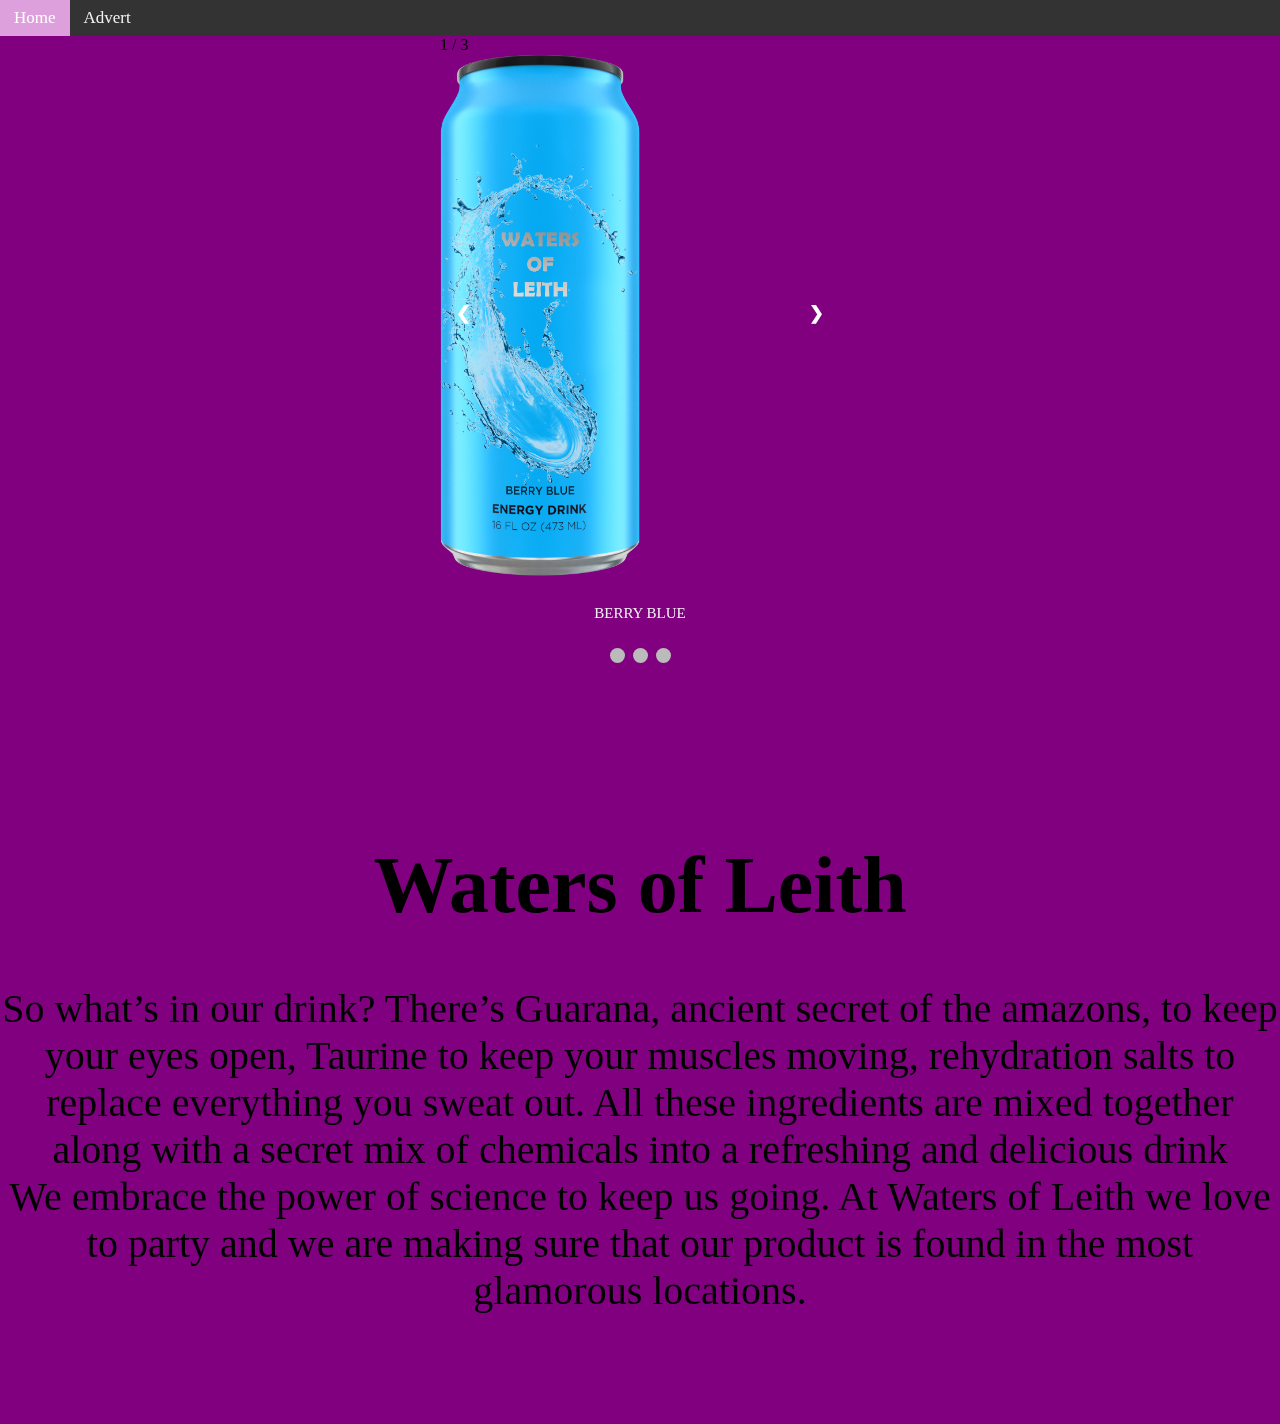
<file: index.html>
<!DOCTYPE html>
<html lang="en">
<head>
    <title>Waters of Leith</title>
    <meta charset="utf-8">
    <link rel="stylesheet" href="css/main.css">
    <link rel="stylesheet" href="https://cdnjs.cloudflare.com/ajax/libs/font-awesome/4.7.0/css/font-awesome.min.css">
    <script src="js/main.js" defer></script>
    <meta name="viewport" content="width=device-width, initial-scale=1.0">
    
</head>
<body>
    

<div class="topnav" id="myTopnav">
  <a href="index.html" class="active">Home</a>
  <a href="scene1.html">Advert</a>
  <a href="javascript:void(0);" class="icon" onclick="myFunction()">
    <i class="fa fa-bars"></i>
  </a>
</div>

 <!-- Slideshow container -->
 <div class="slideshow-container">

    <!-- Full-width images with number and caption text -->
    <div class="mySlides fade">
      <div class="numbertext">1 / 3</div>
      <img src="../assets/img/BLUE.png" style="width:50%">
      <div class="text">BERRY BLUE</div>
    </div>
  
    <div class="mySlides fade">
      <div class="numbertext">2 / 3</div>
      <img src="../assets/img/PURPLE.png" style="width:50%">
      <div class="text">GRAPE</div>
    </div>
  
    <div class="mySlides fade">
      <div class="numbertext">3 / 3</div>
      <img src="../assets/img/LIME.png" style="width:50%">
      <div class="text">CITRUS MIST</div>
    </div>
  
    <!-- Next and previous buttons -->
    <a class="prev" onclick="plusSlides(-1)">&#10094;</a>
    <a class="next" onclick="plusSlides(1)">&#10095;</a>
  </div>
  <br>
  
  <!-- The dots/circles -->
  <div style="text-align:center">
    <span class="dot" onclick="currentSlide(1)"></span>
    <span class="dot" onclick="currentSlide(2)"></span>
    <span class="dot" onclick="currentSlide(3)"></span>
  </div> 

  <div class="about">
    <h1>Waters of Leith</h1>
    <p>So what’s in our drink?
        There’s Guarana, ancient secret of the amazons,
         to keep your eyes open, Taurine to keep your muscles moving,
          rehydration salts to replace everything you sweat out. 
           All these ingredients are mixed together along with a secret mix of chemicals
            into a refreshing and delicious drink<br>We embrace the power of science to keep us going.
              At Waters of Leith we love to party and we are making sure that our product is found in
               the most glamorous locations.</p>
    
  </div>
</body>
</html>
</file>
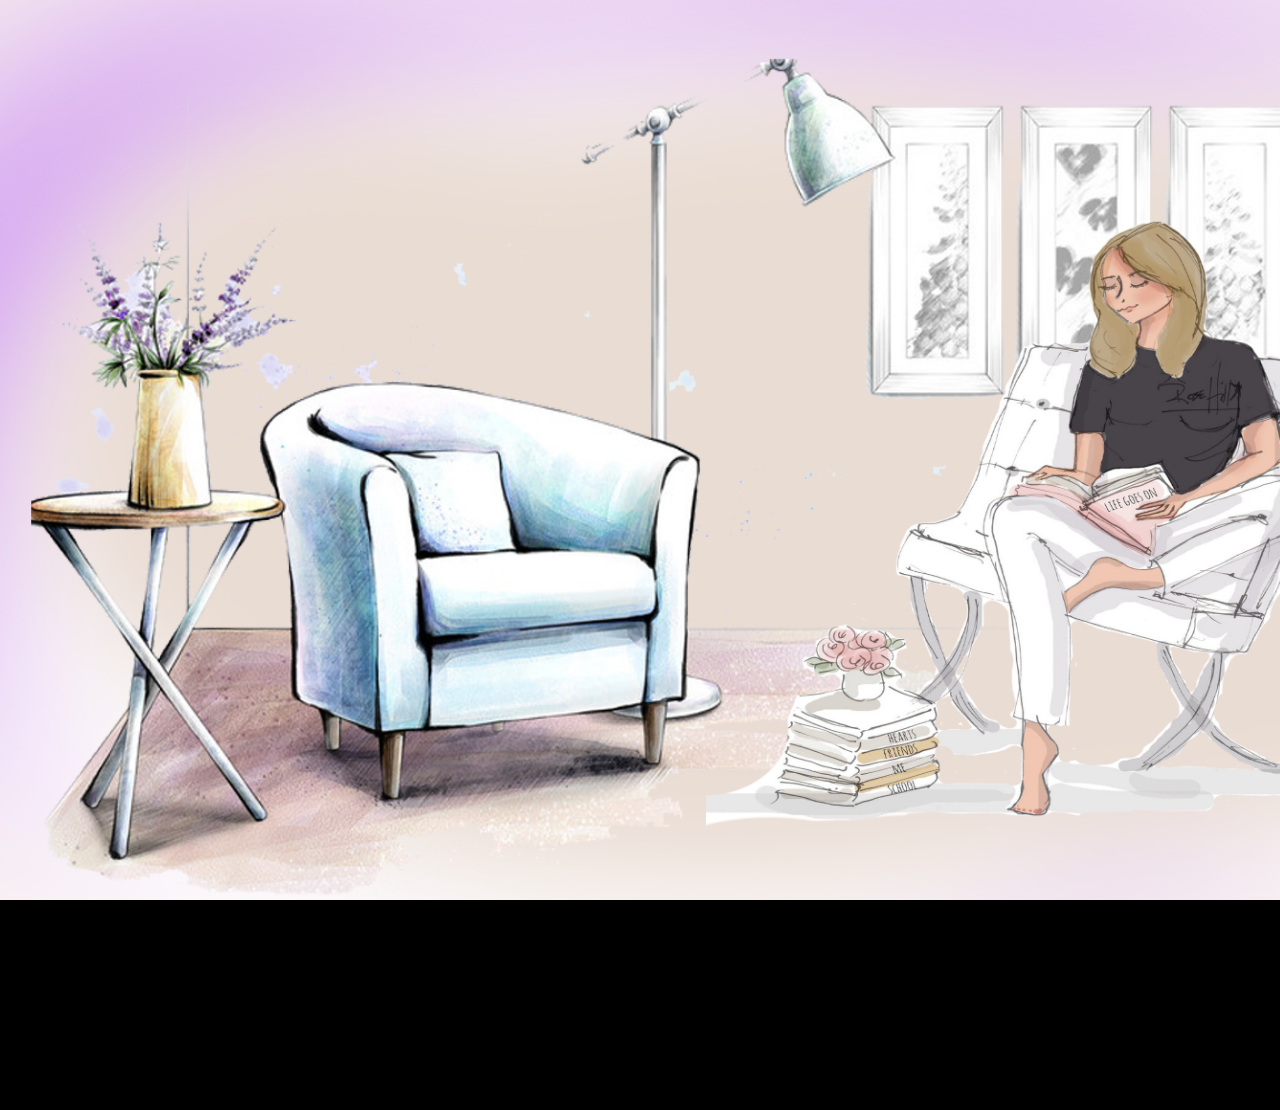
<file: scene1.html>
<!DOCTYPE html>
<html lang="en">
    <head>
        <title>Waters of Leith</title>
        <meta charset="utf-8">
        <link rel="stylesheet" href="css/scene1.css">
        <script src="js/scroll.js" defer></script>

    </head>
    <body>
        <div class="world">
            
            <div class="float depth10 figure0"></div>
            <div class="float depth15 figure1"></div>
            <div class="float depth15 figure2"></div>
            <div class="float depth10 figure3"></div>
            <div class="float depth15 figure4"></div>
            <div class="float depth5 figure5"></div>
            <div class="float depth10 figure6"></div>
            <div class="float depth15 figure7"></div>
            <div class="float depth10 figure8"></div>
            <div class="float depth15 figure9"></div>
            <div class="float depth5 figure10"></div>
            <div class="float depth10 figure11"></div>
            <div class="float depth15 figure12"></div>
            <div class="float depth15 figure13"></div>
            <div class="float depth5 figure14"></div>
            <div class="float depth10 figure15"></div>
            <a href="scene2.html"><div class="float depth10 figure16"></div></a>
            
          </div>
    </body>
</html>
</file>
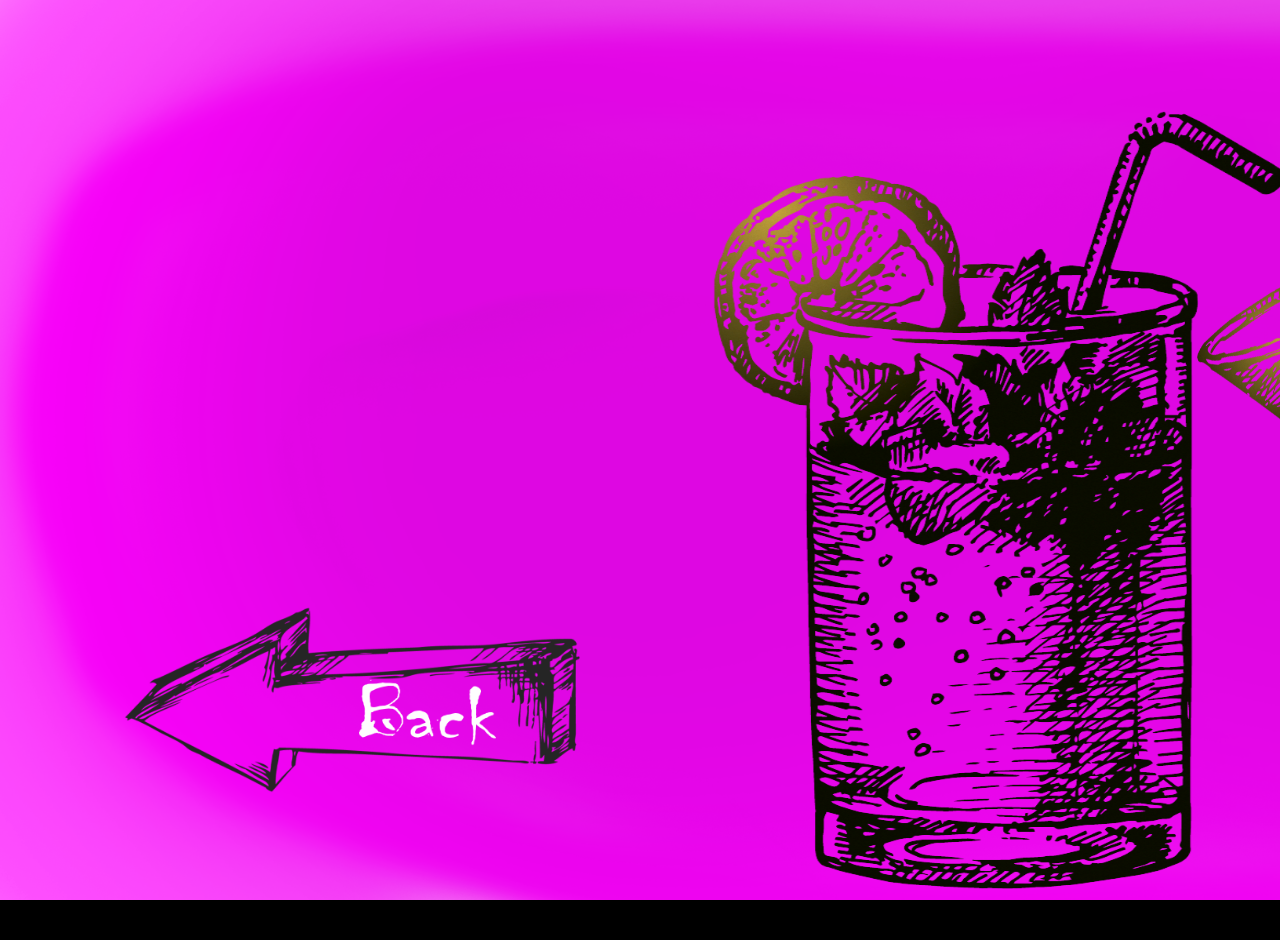
<file: scene2.html>
<!DOCTYPE html>
<html lang="en">
    <head>
        <title>Waters of Leith</title>
        <meta charset="utf-8">
        <link rel="stylesheet" href="css/scene2.css">
        <script src="js/scroll.js" defer></script>

    </head>
    <body>
        <div class="world">
            
            
            <a href="scene1.html"><div class="float depth10 figure0"></div></a>
            <div class="float depth15 figure1"></div>
            <div class="float depth15 figure2"></div>
            <div class="float depth10 figure3"></div>
            <div class="float depth15 figure4"></div>
            <div class="float depth15 figure5"></div>
            <div class="float depth15 figure6"></div>
            <div class="float depth15 figure7"></div>
            <div class="float depth10 figure8"></div>
            <div class="float depth5 figure9"></div>
            <div class="float depth5 figure10"></div>
            <div class="float depth5 figure11"></div>
            <div class="float depth5 figure12"></div>
            <div class="float depth5 figure13"></div>
            <div class="float depth5 figure14"></div>
            <div class="float depth10 figure15"></div>
            <div class="float depth10 figure16"></div>
            <div class="float depth5 figure17"></div>
            <div class="float depth10 figure18"></div>
            <a href="index.html"><div class="float depth10 figure19"></div></a>
            <div class="float depth10 figure20"><p>"Sleep is for losers, live your dream instead"</p></div>
            
            
          </div>
    </body>
</html>
</file>
<file: css/main.css>
html {
    height: 100%;
  }
  
  body { 
    
    margin:0;
    padding:0;
    perspective: 100px;
    perspective-origin: 4000px 500px;
    transform-style: preserve-3d;
    height: 100%;
    width: 100%;
    background-color: purple;
  }

  .about{
    padding: 70px 0;
    font-size: 30pt;
    text-align: center;
  }
 

/* Add a black background color to the top navigation */
 .topnav {
    background-color: #333;
    overflow: hidden;
  }
  
  /* Style the links inside the navigation bar */
  .topnav a {
    float: left;
    display: block;
    color: #f2f2f2;
    text-align: center;
    padding: 8px 14px;
    text-decoration: none;
    font-size: 17px;
  }
  
  /* Change the color of links on hover */
  .topnav a:hover {
    background-color: #ddd;
    color: black;
  }
  
  /* Add an active class to highlight the current page */
  .topnav a.active {
    background-color: plum;
    color: white;
  }
  
  /* Hide the link that should open and close the topnav on small screens */
  .topnav .icon {
    display: none;
  } 

   /* When the screen is less than 600 pixels wide, hide all links, except for the first one ("Home"). Show the link that contains should open and close the topnav (.icon) */
@media screen and (max-width: 600px) {
    .topnav a:not(:first-child) {display: none;}
    .topnav a.icon {
      float: right;
      display: block;
    }
  }
  
  /* The "responsive" class is added to the topnav with JavaScript when the user clicks on the icon. This class makes the topnav look good on small screens (display the links vertically instead of horizontally) */
  @media screen and (max-width: 600px) {
    .topnav.responsive {position: relative;}
    .topnav.responsive a.icon {
      position: absolute;
      right: 0;
      top: 0;
    }
    .topnav.responsive a {
      float: none;
      display: block;
      text-align: left;
    }
  } 


  /*********************************************************************/

  * {box-sizing:border-box}

/* Slideshow container */
.slideshow-container {
  max-width: 400px;
  position: relative;
  margin: auto;
  
}

/* Hide the images by default */
.mySlides {
  display: none;
}

/* Next & previous buttons */
.prev, .next {
  cursor: pointer;
  position: absolute;
  top: 50%;
  width: auto;
  margin-top: -22px;
  padding: 16px;
  color: white;
  font-weight: bold;
  font-size: 18px;
  transition: 0.6s ease;
  border-radius: 0 3px 3px 0;
  user-select: none;
}

/* Position the "next button" to the right */
.next {
  right: 0;
  border-radius: 3px 0 0 3px;
}

/* On hover, add a black background color with a little bit see-through */
.prev:hover, .next:hover {
  background-color: rgba(0,0,0,0.8);
}

/* Caption text */
.text {
  color: #f2f2f2;
  font-size: 15px;
  padding: 8px 12px;
  position: absolute;
  bottom: -50px;
  width: 100%;
  text-align: center;
}



/* The dots/bullets/indicators */
.dot {
  cursor: pointer;
  height: 15px;
  width: 15px;
  margin: 50px 2px;
  background-color: #bbb;
  border-radius: 50%;
  display: inline-block;
  transition: background-color 0.6s ease;
}

.active, .dot:hover {
  background-color: #717171;
}

/* Fading animation */
.fade {
  -webkit-animation-name: fade;
  -webkit-animation-duration: 1.5s;
  animation-name: fade;
  animation-duration: 1.5s;
}

@-webkit-keyframes fade {
  from {opacity: .4}
  to {opacity: 1}
}

@keyframes fade {
  from {opacity: .4}
  to {opacity: 1}
}
</file>
<file: css/scene1.css>
html {
    height: 100%;
    overflow-y: scroll;
    overflow-x: scroll;
  }
  
  body { 
    overflow-y: hidden;
    overflow-x: scroll;
    margin:0;
    padding:0;
    perspective: 100px;
    perspective-origin: 4000px 500px;
    transform-style: preserve-3d;
    height: 100%;
    width: 100%;
    background-color: black;
  }
  
  .world {
    position: relative;
    left: 0;
    top: 0;
    width: 7500px;
    height: 100%;
    transform-style: inherit;
    transform: translateZ(0px);
    z-index: 0;
    background-image: url("../assets/img/scene1/colorbg.png") !important;
    background-repeat: no-repeat;
    background-size: 50% / cover;
  }


  .figure0 {
    left: 400px;
    top: 80px;
    height: 800px;
    width: 1200px;
    background-image: url("../assets/img/scene1/chair.png") !important;
    background-size:  1200px 800px;
}


.figure1 {
    left: 1200px;
    top: 200px;
    height: 600px;
    width: 600px;
    background-image: url("../assets/img/scene1/book.png") !important;
    background-size: 600px 600px;
}

.figure2 {
    left: 1500px;
    top: 110px;
    height: 1000px;
    width: 1000px;
    background-image: url("../assets/img/scene1/aunt.png") !important;
    background-size: 1000px 1000px;
}

.figure3 {
  left: 2600px;
  top: 100px;
  height: 800px;
  width: 800px;
  background-image: url("../assets/img/scene1/brush.png") !important;
  background-size: 800px 800px;
}

.figure4 {
  left: 3100px;
  top: 240px;
  height: 600px;
  width: 600px;
  background-image: url("../assets/img/scene1/nail.png") !important;
  background-size: 600px 600px;
}

.figure5 {
  left: 3100px;
  top: 300px;
  height: 600px;
  width: 600px;
  background-image: url("../assets/img/scene1/lash_brush.png") !important;
  background-size: 600px 600px;
}

.figure6 {
  left: 3600px;
  top: 300px;
  height: 600px;
  width: 600px;
  background-image: url("../assets/img/scene1/bath.png") !important;
  background-size: 600px 600px;
}

.figure7 {
  left: 4300px;
  top: 40px;
  height: 600px;
  width: 400px;
  background-image: url("../assets/img/scene1/brushSmall.png") !important;
  background-size: 400px 714px;
}

.figure8 {
  left: 4300px;
  top: 100px;
  height: 800px;
  width: 800px;
  background-image: url("../assets/img/scene1/eye.png") !important;
  background-size: 800px 800px;
}

.figure9 {
  left: 4300px;
  top: 335px;
  height: 500px;
  width: 300px;
  background-image: url("../assets/img/scene1/lipstick.png") !important;
  background-size: 300px 614px;
}

.figure10 {
  left: 5000px;
  top: 50px;
  height: 800px;
  width: 800px;
  background-image: url("../assets/img/scene1/lipstick2.png") !important;
  background-size: 800px 800px;
}

.figure11 {
  left: 4800px;
  top: 50px;
  height: 800px;
  width: 600px;
  background-image: url("../assets/img/scene1/bathrobe.png") !important;
  background-size: 800px 1000px;
}

.figure12 {
  left: 5800px;
  top: 240px;
  height: 600px;
  width: 600px;
  background-image: url("../assets/img/scene1/lip.png") !important;
  background-size: 600px 600px;
}

.figure13 {
  left: 6200px;
  top: 250px;
  height: 600px;
  width: 600px;
  background-image: url("../assets/img/scene1/leaving.png") !important;
  background-size: 600px 600px;
}

.figure14 {
  left: 6300px;
  top: 340px;
  height: 400px;
  width: 400px;
  background-image: url("../assets/img/scene1/leaving.png") !important;
  opacity: 50%;
  background-size: 400px 400px;
}

.figure15 {
  left: 6600px;
  top: 200px;
  height: 600px;
  width: 400px;
  background-image: url("../assets/img/scene1/door.png") !important;
  background-size: 400px 600px;
}


.figure16 {
  left: 7000px;
  top: 600px;
  height: 200px;
  width: 500px;
  background-image: url("../assets/img/rightArrow.png") !important;
  background-size: 500px 200px;
}

.float {
    position: absolute;
    display: inline-block;
    transform-style: inherit;
    text-shadow: 5px 10px 20px #000;
}

.depth5 {
    transform: translateZ(5px);
    z-index: 5;
}
  
.depth10 {
    transform: translateZ(10px);
    z-index: 10;
}

.depth15 {
    transform: translateZ(15px);
    z-index: 15;
}
</file>
<file: css/scene2.css>
html {
    height: 100%;
    overflow-y: scroll;
    overflow-x: scroll;
  }
  
  body { 
    overflow-y: hidden;
    overflow-x: scroll;
    margin:0;
    padding:0;
    perspective: 100px;
    perspective-origin: 4000px 500px;
    transform-style: preserve-3d;
    height: 100%;
    width: 100%;
    background-color: black;
  }
  
  .world {
    position: relative;
    left: 0;
    top: 0;
    width: 7500px;
    height: 100%;
    transform-style: inherit;
    transform: translateZ(0px);
    z-index: 0;
    background-image: url("../assets/img/scene2/colorbg.png") !important;
    background-repeat: no-repeat;
    background-size: 50% / cover;
  }


  .figure0 {
    left: 100px;
    top: 600px;
    height: 200px;
    width: 500px;
    background-image: url("../assets/img/leftArrow.png") !important;
    background-size: 500px 200px;
}


.figure1 {
    left: 1200px;
    top: 100px;
    height: 800px;
    width: 500px;
    background-image: url("../assets/img/scene2/coctails/coctail1.png") !important;
    background-size: 500px 800px;
}

.figure2 {
    left: 1600px;
    top: 180px;
    height: 600px;
    width: 400px;
    background-image: url("../assets/img/scene2/coctails/coctail2.png") !important;
    background-size: 400px 600px;
}

.figure3 {
    left: 1900px;
    top: 200px;
    height: 600px;
    width: 400px;
  background-image: url("../assets/img/scene2/coctails/coctail3.png") !important;
  background-size: 400px 600px;
}

.figure4 {
    left: 2300px;
    top: 200px;
    height: 600px;
    width: 400px;
  background-image: url("../assets/img/scene2/coctails/coctail4.png") !important;
  background-size: 400px 600px;
}

.figure5 {
  left: 2700px;
  top: 320px;
  height: 600px;
  width: 600px;
  background-image: url("../assets/img/scene2/dancers/cyan11.png") !important;
  background-size: 600px 600px;
}

.figure6 {
  left: 3100px;
  top: 300px;
  height: 600px;
  width: 600px;
  background-image: url("../assets/img/scene2/dancers/cyan6.png") !important;
  background-size: 600px 600px;
}

.figure7 {
  left: 3700px;
  top: 250px;
  height: 600px;
  width: 400px;
  background-image: url("../assets/img/scene2/dancers/cyan9.png") !important;
  background-size: 400px 714px;
}

.figure8 {
  left: 3200px;
  top: 290px;
  height: 600px;
  width: 600px;
  background-image: url("../assets/img/scene2/dancing.png") !important;
  background-size: 600px 600px;
}

.figure9 {
  left: 3700px;
  top: 310px;
  height: 600px;
  width: 600px;
  background-image: url("../assets/img/scene2/dancers/cyan10.png") !important;
  background-size: 600px 600px;
}

.figure10 {
  left: 2500px;
  top: 50px;
  height: 800px;
  width: 800px;
  background-image: url("../assets/img/scene2/dancers/blue8.png") !important;
  background-size: 800px 800px;
}

.figure11 {
  left: 3000px;
  top: 100px;
  height: 600px;
  width: 600px;
  background-image: url("../assets/img/scene2/dancers/blue5.png") !important;
  background-size: 600px 600px;
}

.figure12 {
  left: 3300px;
  top: 140px;
  height: 800px;
  width: 800px;
  background-image: url("../assets/img/scene2/dancers/blue8.png") !important;
  background-size: 800px 800px;
}

.figure13 {
  left: 4300px;
  top: 250px;
  height: 600px;
  width: 600px;
  background-image: url("../assets/img/scene2/dancing.png") !important;
  opacity: 50%;
  background-size: 600px 600px;
}

.figure14 {
  left: 4100px;
  top: 40px;
  height: 400px;
  width: 400px;
  background-image: url("../assets/img/scene2/clock.png") !important;
  opacity: 50%;
  background-size: 400px 400px;
}

.figure15 {
  left: 5000px;
  top: 5px;
  height: 900px;
  width: 900px;
  background-image: url("../assets/img/scene2/dream.png") !important;
  background-size: 900px 900px;
}


.figure16 {
  left: 6200px;
  top: 490px;
  height: 400px;
  width: 600px;
  background-image: url("../assets/img/scene2/barcounter.png") !important;
  background-size: 600px 400px;
}

.figure17 {
  left: 6200px;
  top: 160px;
  height: 400px;
  width: 400px;
  background-image: url("../assets/img/scene2/aunt_can.png") !important;
  background-size: 400px 400px;
}

.figure18 {
  left: 5850px;
  top: 280px;
  height: 600px;
  width: 600px;
  background-image: url("../assets/img/scene1/leaving.png") !important;
  background-size: 600px 600px;
}

.figure19 {
    left: 6900px;
    top: 600px;
    height: 200px;
    width: 500px;
    background-image: url("../assets/img/rightArrow.png") !important;
    background-size: 500px 200px;
  }

  .figure20 {
    left: 6900px;
    top: 50px;
    height: 200px;
    width: 500px;
    color:palevioletred;
    font-size: 60pt;
  }

.float {
    position: absolute;
    display: inline-block;
    transform-style: inherit;
    text-shadow: 5px 10px 20px #000;
}

.depth5 {
    transform: translateZ(5px);
    z-index: 5;
}
  
.depth10 {
    transform: translateZ(10px);
    z-index: 10;
}

.depth15 {
    transform: translateZ(15px);
    z-index: 15;
}
</file>
